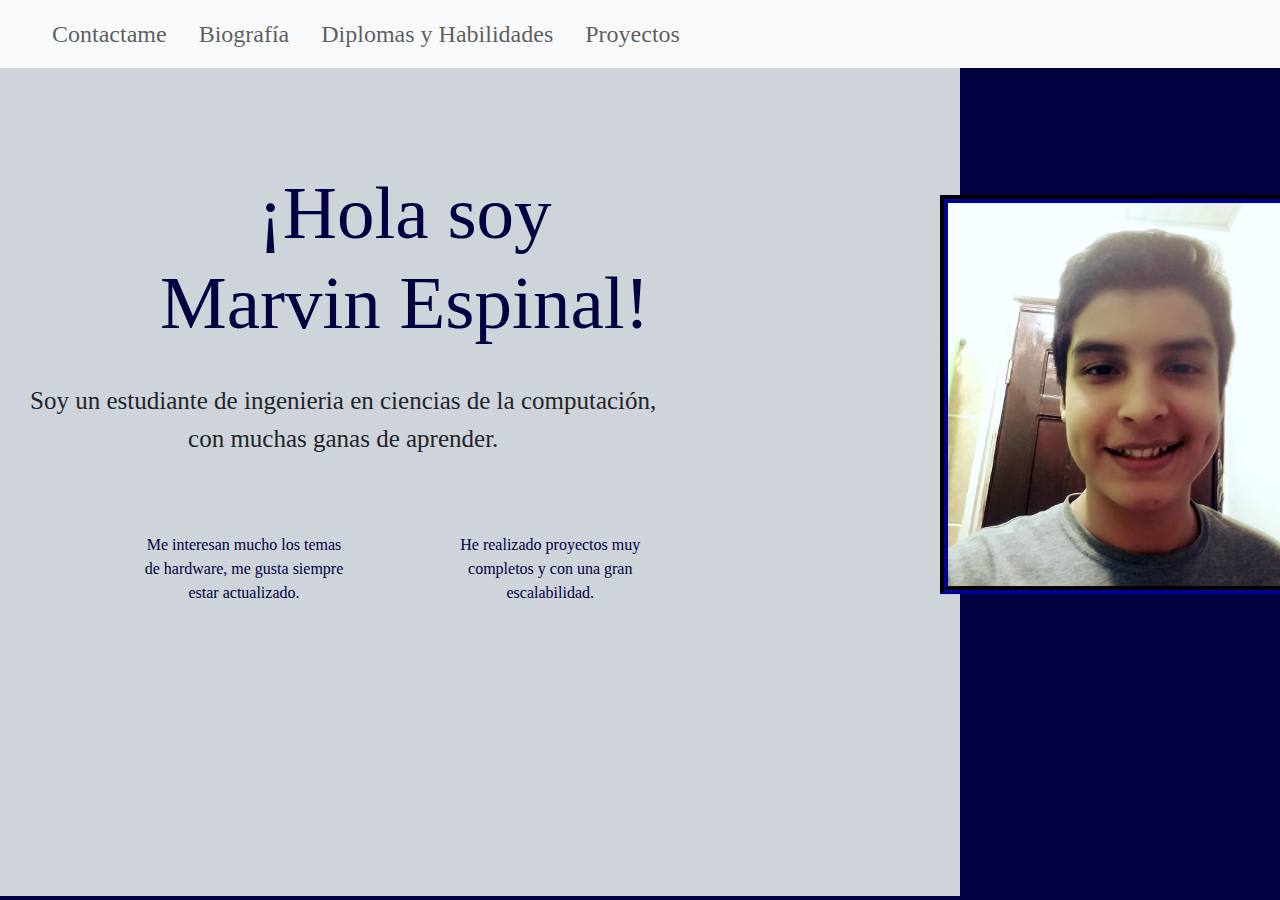
<file: index.html>
<!DOCTYPE html>
<html lang="es">

<head>
    <meta charset="UTF-8">
    <meta name="viewport" content="width=device-width, initial-scale=1.0">
    <title>Portafolio</title>
    <link href="https://cdn.jsdelivr.net/npm/bootstrap@5.3.3/dist/css/bootstrap.min.css" rel="stylesheet"
        integrity="sha384-QWTKZyjpPEjISv5WaRU9OFeRpok6YctnYmDr5pNlyT2bRjXh0JMhjY6hW+ALEwIH" crossorigin="anonymous">
    <script src="https://cdn.jsdelivr.net/npm/bootstrap@5.3.3/dist/js/bootstrap.bundle.min.js"
        integrity="sha384-YvpcrYf0tY3lHB60NNkmXc5s9fDVZLESaAA55NDzOxhy9GkcIdslK1eN7N6jIeHz"
        crossorigin="anonymous"></script>
    <link rel="stylesheet" href="css/principal.css"/>
</head>

<body>
    <header>
        <nav class="navbar navbar-expand-lg bg-body-tertiary">
            <div class="container-fluid">
                <a class="navbar-brand" href="#"></a>
                <button class="navbar-toggler" type="button" data-bs-toggle="collapse"
                    data-bs-target="#navbarSupportedContent" aria-controls="navbarSupportedContent"
                    aria-expanded="false" aria-label="Toggle navigation">
                    <span class="navbar-toggler-icon"></span>
                </button>
                <div class="collapse navbar-collapse" id="navbarSupportedContent">
                    <ul class="navbar-nav me-auto mb-2 mb-lg-0">
                        <li class="nav-item">
                            <a class="nav-link" href="contactame.html">Contactame</a>
                        </li>
                        <li class="nav-item">
                            <a class="nav-link" href="biografia.html">Biografía</a>
                        </li>
                        <li class="nav-item">
                            <a class="nav-link" href="diplomas_habilidades.html">Diplomas y Habilidades</a>
                        </li>
                        <li class="nav-item">
                            <a class="nav-link" href="proyectos.html">Proyectos</a>
                        </li>
                    </ul>
                </div>
            </div>
        </nav>
    </header>
    <main>
        <h1>¡Hola soy <br /> Marvin Espinal!</h1>
        <p>Soy un estudiante de ingenieria en ciencias de la computación,
            <br /> con muchas ganas de aprender.
        </p>
        <div class="parrafo">
            <p>
                Me interesan mucho los temas de hardware,
                me gusta siempre estar actualizado.
            </p>
        </div>
        <div class="parrafo">
            <p>
                He realizado proyectos muy completos
                y con una gran escalabilidad.
            </p>
        </div>
        <div class="square">
            <img src="img/foto.jpg" alt="fotografía">
        </div>

    </main>
</body>

</html>
</file>
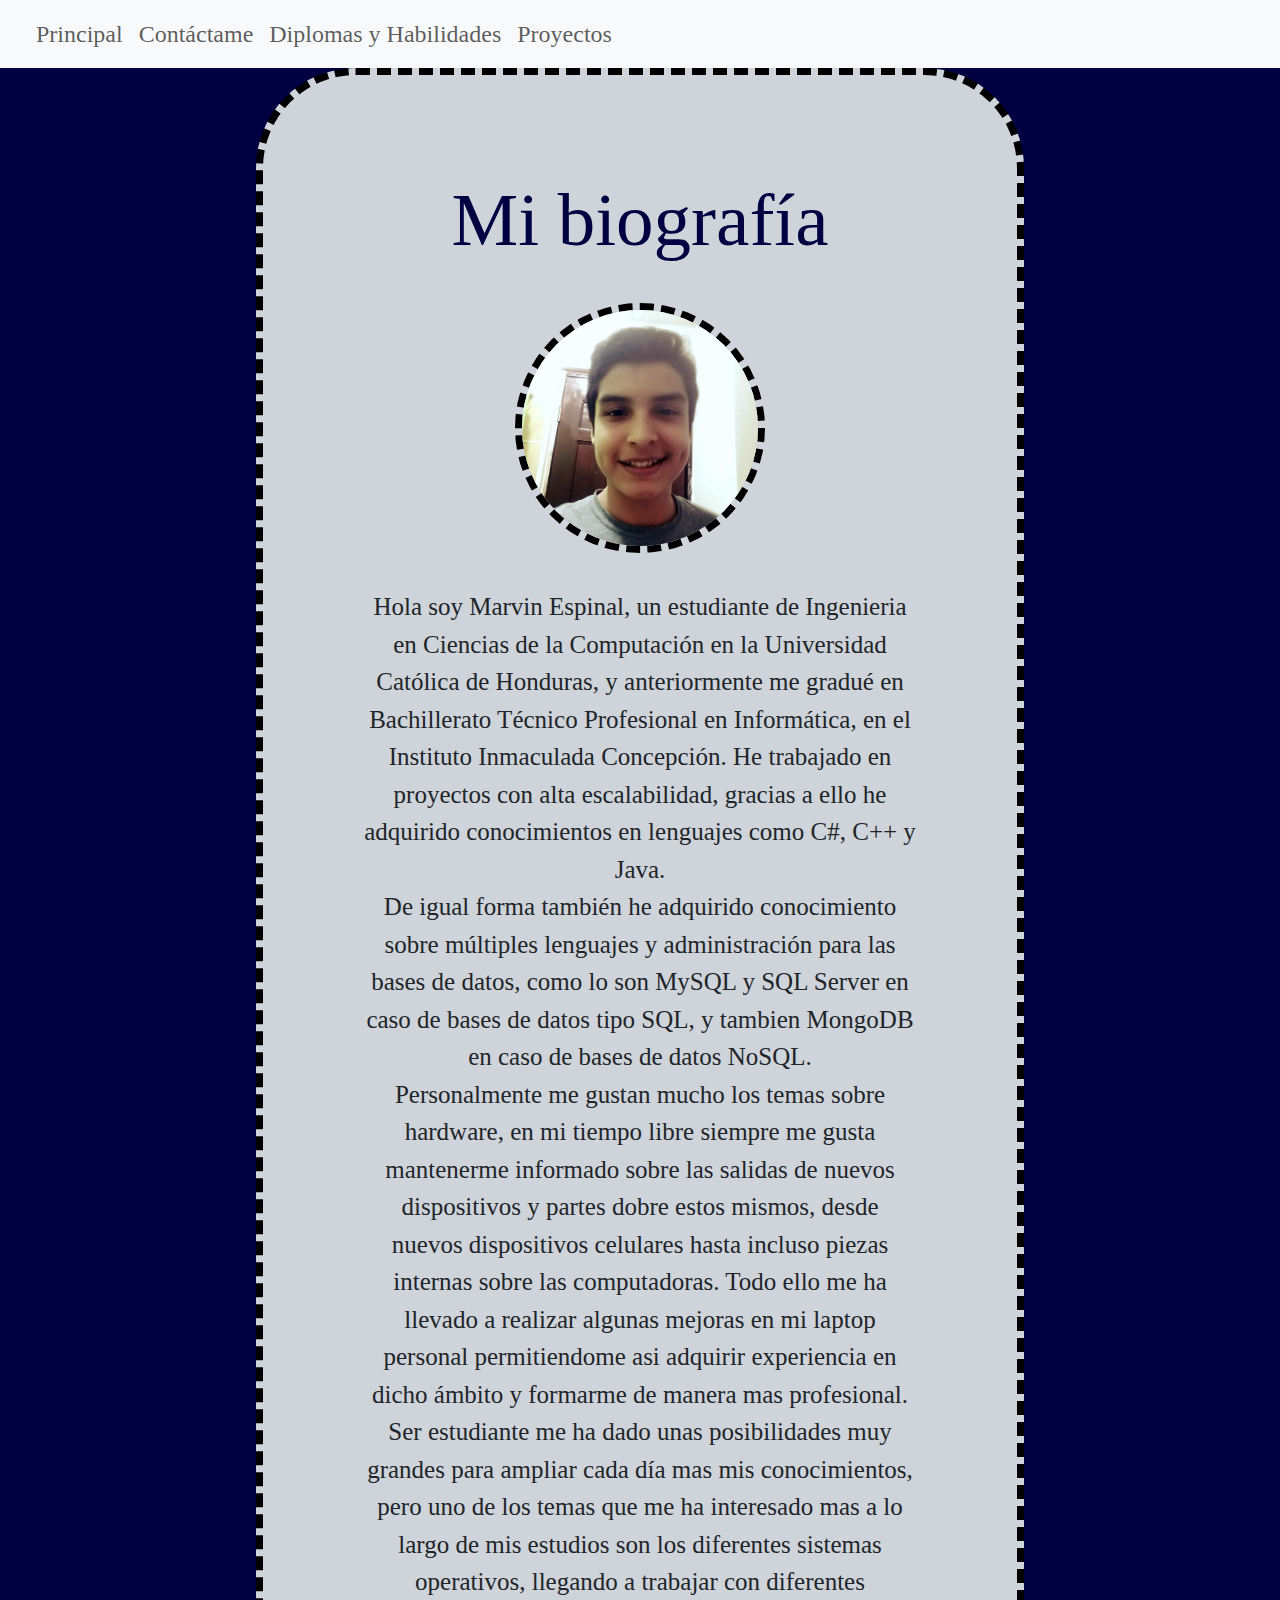
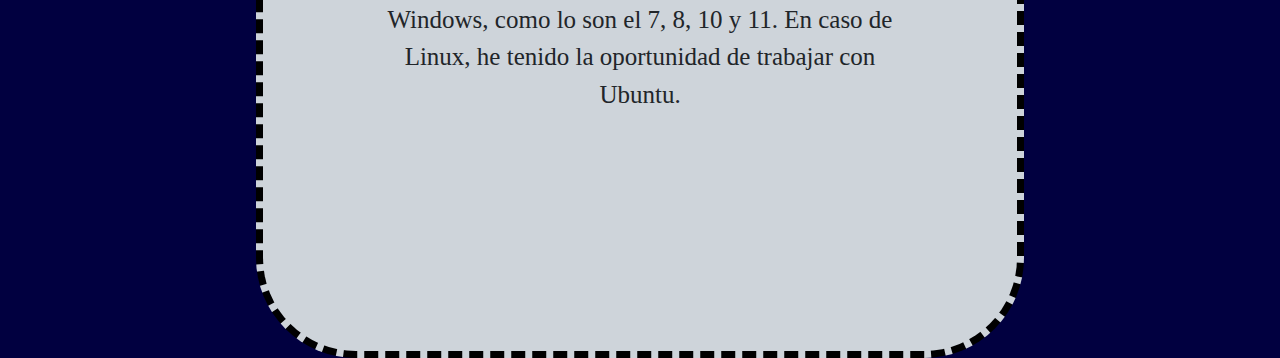
<file: biografia.html>
<!DOCTYPE html>
<html lang="es">

<head>
    <meta charset="UTF-8">
    <meta name="viewport" content="width=device-width, initial-scale=1.0">
    <title>Biografia</title>
    <link href="https://cdn.jsdelivr.net/npm/bootstrap@5.3.3/dist/css/bootstrap.min.css" rel="stylesheet"
        integrity="sha384-QWTKZyjpPEjISv5WaRU9OFeRpok6YctnYmDr5pNlyT2bRjXh0JMhjY6hW+ALEwIH" crossorigin="anonymous">
    <script src="https://cdn.jsdelivr.net/npm/bootstrap@5.3.3/dist/js/bootstrap.bundle.min.js"
        integrity="sha384-YvpcrYf0tY3lHB60NNkmXc5s9fDVZLESaAA55NDzOxhy9GkcIdslK1eN7N6jIeHz"
        crossorigin="anonymous"></script>
    <link rel="stylesheet" href="css/biografia.css" />
</head>

<body>
    <header>
        <nav class="navbar navbar-expand-lg bg-body-tertiary">
            <div class="container-fluid">
                <a class="navbar-brand" href="#"></a>
                <button class="navbar-toggler" type="button" data-bs-toggle="collapse"
                    data-bs-target="#navbarSupportedContent" aria-controls="navbarSupportedContent"
                    aria-expanded="false" aria-label="Toggle navigation">
                    <span class="navbar-toggler-icon"></span>
                </button>
                <div class="collapse navbar-collapse" id="navbarSupportedContent">
                    <ul class="navbar-nav me-auto mb-2 mb-lg-0">
                        <li class="nav-item">
                            <a class="nav-link" href="index.html">Principal</a>
                        </li>
                        <li class="nav-item">
                            <a class="nav-link" href="contactame.html">Contáctame</a>
                        </li>
                        <li class="nav-item">
                            <a class="nav-link" href="diplomas_habilidades.html">Diplomas y Habilidades</a>
                        </li>
                        <li class="nav-item">
                            <a class="nav-link" href="proyectos.html">Proyectos</a>
                        </li>
                    </ul>
                </div>
            </div>
        </nav>
    </header>
    <main>
        <h1>Mi biografía</h1>
        <div>
            <img src="img/foto.jpg" alt="fotografía">
        </div>
        <div>
            <p>Hola soy Marvin Espinal, un estudiante de Ingenieria en Ciencias de la Computación en la Universidad
                Católica de
                Honduras, y
                anteriormente me gradué en Bachillerato Técnico Profesional en Informática, en el Instituto Inmaculada
                Concepción.
                He trabajado en proyectos con alta escalabilidad, gracias a ello he adquirido conocimientos en lenguajes
                como
                C#, C++ y Java. <br>
                De igual forma también he adquirido conocimiento sobre múltiples lenguajes y administración para las
                bases
                de datos, como lo son
                MySQL y SQL Server en caso de bases de datos tipo SQL, y tambien MongoDB en caso de bases de datos
                NoSQL. <br>
                Personalmente me gustan mucho los temas sobre hardware, en mi tiempo libre siempre me gusta mantenerme
                informado sobre las
                salidas de nuevos dispositivos y partes dobre estos mismos, desde nuevos dispositivos celulares hasta
                incluso piezas
                internas sobre las computadoras. Todo ello me ha llevado a realizar algunas mejoras en mi laptop
                personal permitiendome asi adquirir experiencia en dicho ámbito y formarme de manera mas profesional.
                <br>
                Ser estudiante me ha dado unas posibilidades muy grandes para ampliar cada día mas mis conocimientos,
                pero uno de los temas que me ha interesado mas a lo largo de mis estudios son los diferentes sistemas
                operativos,
                llegando
                a trabajar con diferentes Windows, como lo son el 7, 8, 10 y 11. En caso de Linux, he tenido la
                oportunidad
                de trabajar con Ubuntu.
            </p>
        </div>
    </main>
</body>

</html>
</file>
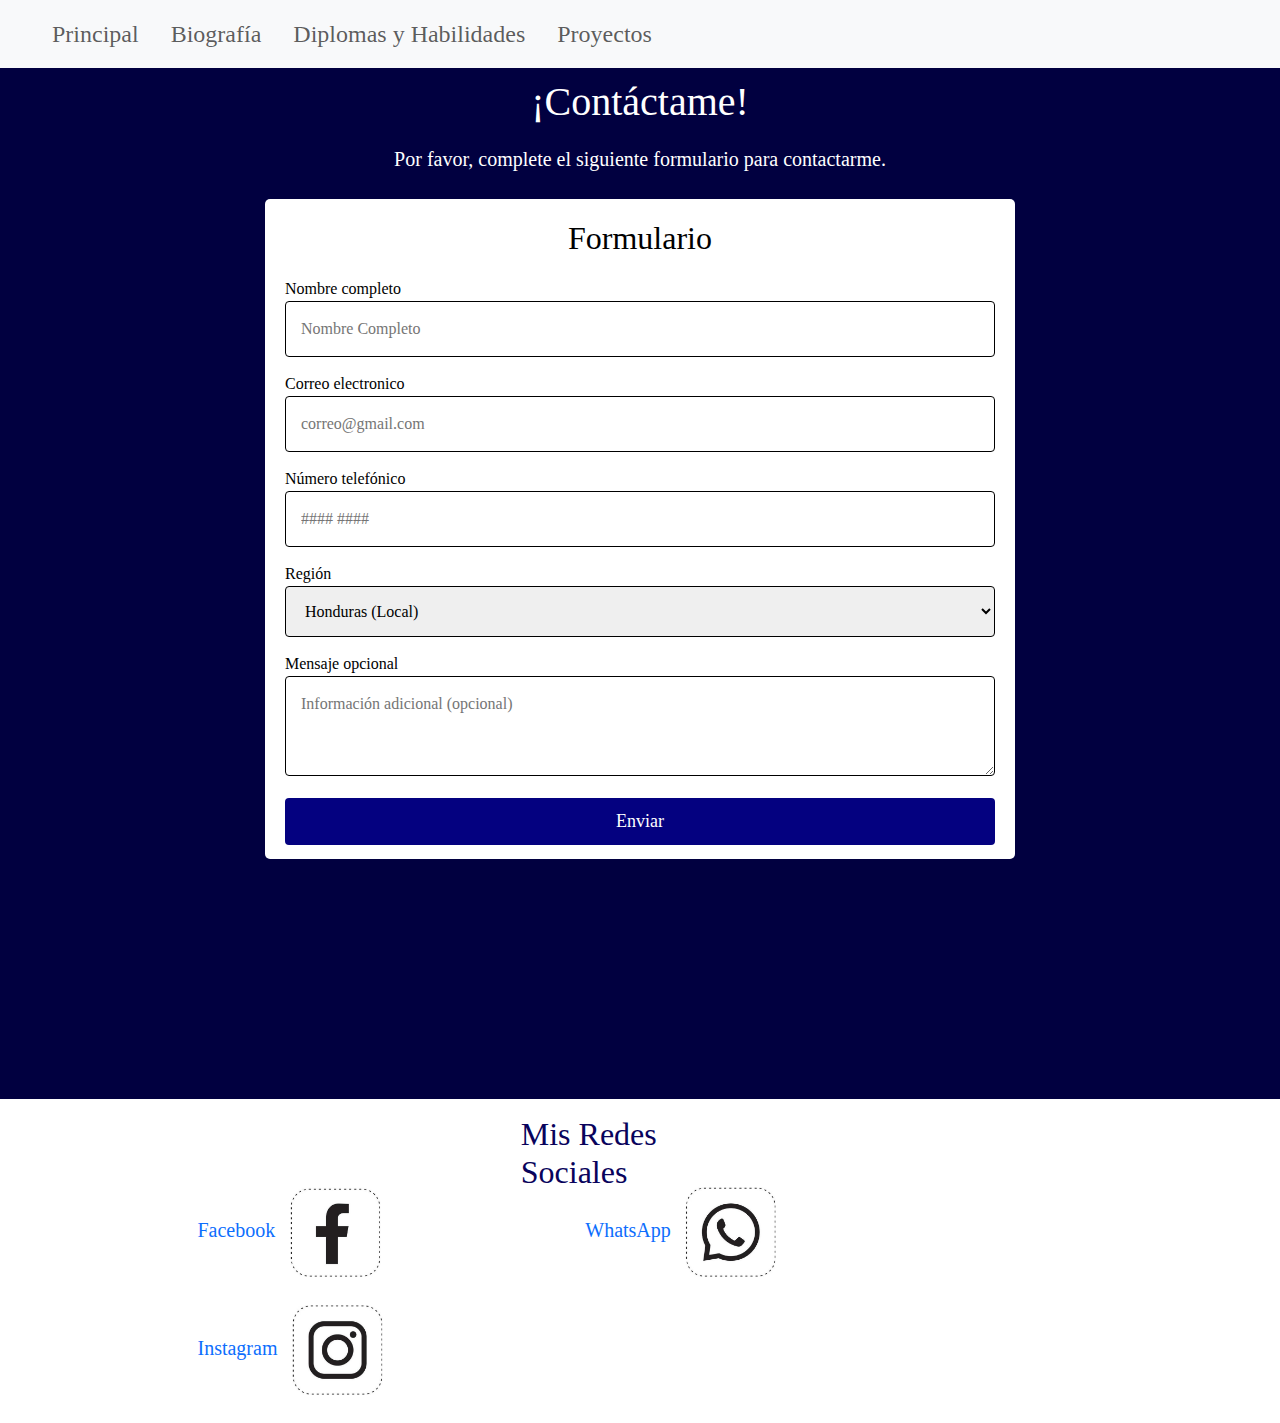
<file: contactame.html>
<!DOCTYPE html>
<html lang="es">

<head>
    <meta charset="UTF-8">
    <meta name="viewport" content="width=device-width, initial-scale=1.0">
    <title>Contactame</title>
    <link href="https://cdn.jsdelivr.net/npm/bootstrap@5.3.3/dist/css/bootstrap.min.css" rel="stylesheet"
        integrity="sha384-QWTKZyjpPEjISv5WaRU9OFeRpok6YctnYmDr5pNlyT2bRjXh0JMhjY6hW+ALEwIH" crossorigin="anonymous">
    <script src="https://cdn.jsdelivr.net/npm/bootstrap@5.3.3/dist/js/bootstrap.bundle.min.js"
        integrity="sha384-YvpcrYf0tY3lHB60NNkmXc5s9fDVZLESaAA55NDzOxhy9GkcIdslK1eN7N6jIeHz"
        crossorigin="anonymous"></script>
    <link rel="stylesheet" href="css/contactame.css" />
</head>

<body>
    <header>
        <nav class="navbar navbar-expand-lg bg-body-tertiary">
            <div class="container-fluid">
                <a class="navbar-brand" href="#"></a>
                <button class="navbar-toggler" type="button" data-bs-toggle="collapse"
                    data-bs-target="#navbarSupportedContent" aria-controls="navbarSupportedContent"
                    aria-expanded="false" aria-label="Toggle navigation">
                    <span class="navbar-toggler-icon"></span>
                </button>
                <div class="collapse navbar-collapse" id="navbarSupportedContent">
                    <ul class="navbar-nav me-auto mb-2 mb-lg-0">
                        <li class="nav-item">
                            <a class="nav-link" href="index.html">Principal</a>
                        </li>
                        <li class="nav-item">
                            <a class="nav-link" href="biografia.html">Biografía</a>
                        </li>
                        <li class="nav-item">
                            <a class="nav-link" href="diplomas_habilidades.html">Diplomas y Habilidades</a>
                        </li>
                        <li class="nav-item">
                            <a class="nav-link" href="proyectos.html">Proyectos</a>
                        </li>
                    </ul>
                </div>
            </div>
        </nav>
    </header>
    <main>
        <h1>¡Contáctame!</h1>
        <div class="parrafo">
            <a>
                Por favor, complete el siguiente formulario para contactarme.
            </a>
        </div>
        <section class="contactarme">
            <div class="formulario">
                <h2>Formulario</h2>
                <form action="contactame.html" method="GET">
                    <label for="txt_Nombre">Nombre completo</label>
                    <input id="txt_Nombre" name="txt_Nombre" type="text" placeholder="Nombre Completo" />

                    <label for="txt_Email">Correo electronico</label>
                    <input id="txt_Email" name="txt_Email" type="email" placeholder="correo@gmail.com" />

                    <label for="txt_Number">Número telefónico</label>
                    <input id="txt_Numero" name="txt_Numero" type="number" placeholder="#### ####" />

                    <label for="cmb_servicios">Región</label>
                    <select name="cmb_servicio" id="cmbservicio">
                        <option value="OPC1" selected>Honduras (Local)</option>
                        <option value="OPC2">Resto del mundo (Extranjero)</option>
                    </select>
                    <label for="txt_Long_Text">Mensaje opcional</label>
                    <textarea name="txtmensaje" id="txtLongText"
                        placeholder="Información adicional (opcional)"></textarea>
                    <button type="submit" name="btnEnviar">Enviar</button>
                </form>
            </div>
        </section>
    </main>
    <footer>
        <h2>Mis Redes Sociales</h2> <br>
        <ul>
            <li>
                <a href="https://www.facebook.com/share/1DTwPKWjNo/" target="_blank">Facebook </a>
                <img src="img/Facebook.jpg" alt="imagen_facebook"> <br> <br>
            </li>
            <li>
                <a href="https://wa.me/qr/Q75RQIUOAGGTA1" target="_blank">WhatsApp</a>
                <img src="img/WhatsApp.jpg" alt="imagen_whatsapp"> <br> <br>
            </li>
            <li>
                <a href="https://www.instagram.com/marvinespinal2112?igsh=d2I5MmJhYTNlNHVl" target="_blank">Instagram </a>
                <img src="img/Instagram.png" alt="imagen_instagram"> <br> <br>
            </li>
        </ul>
    </footer>
    <script src="java/contactarme.js"></script>
</body>

</html>
</file>
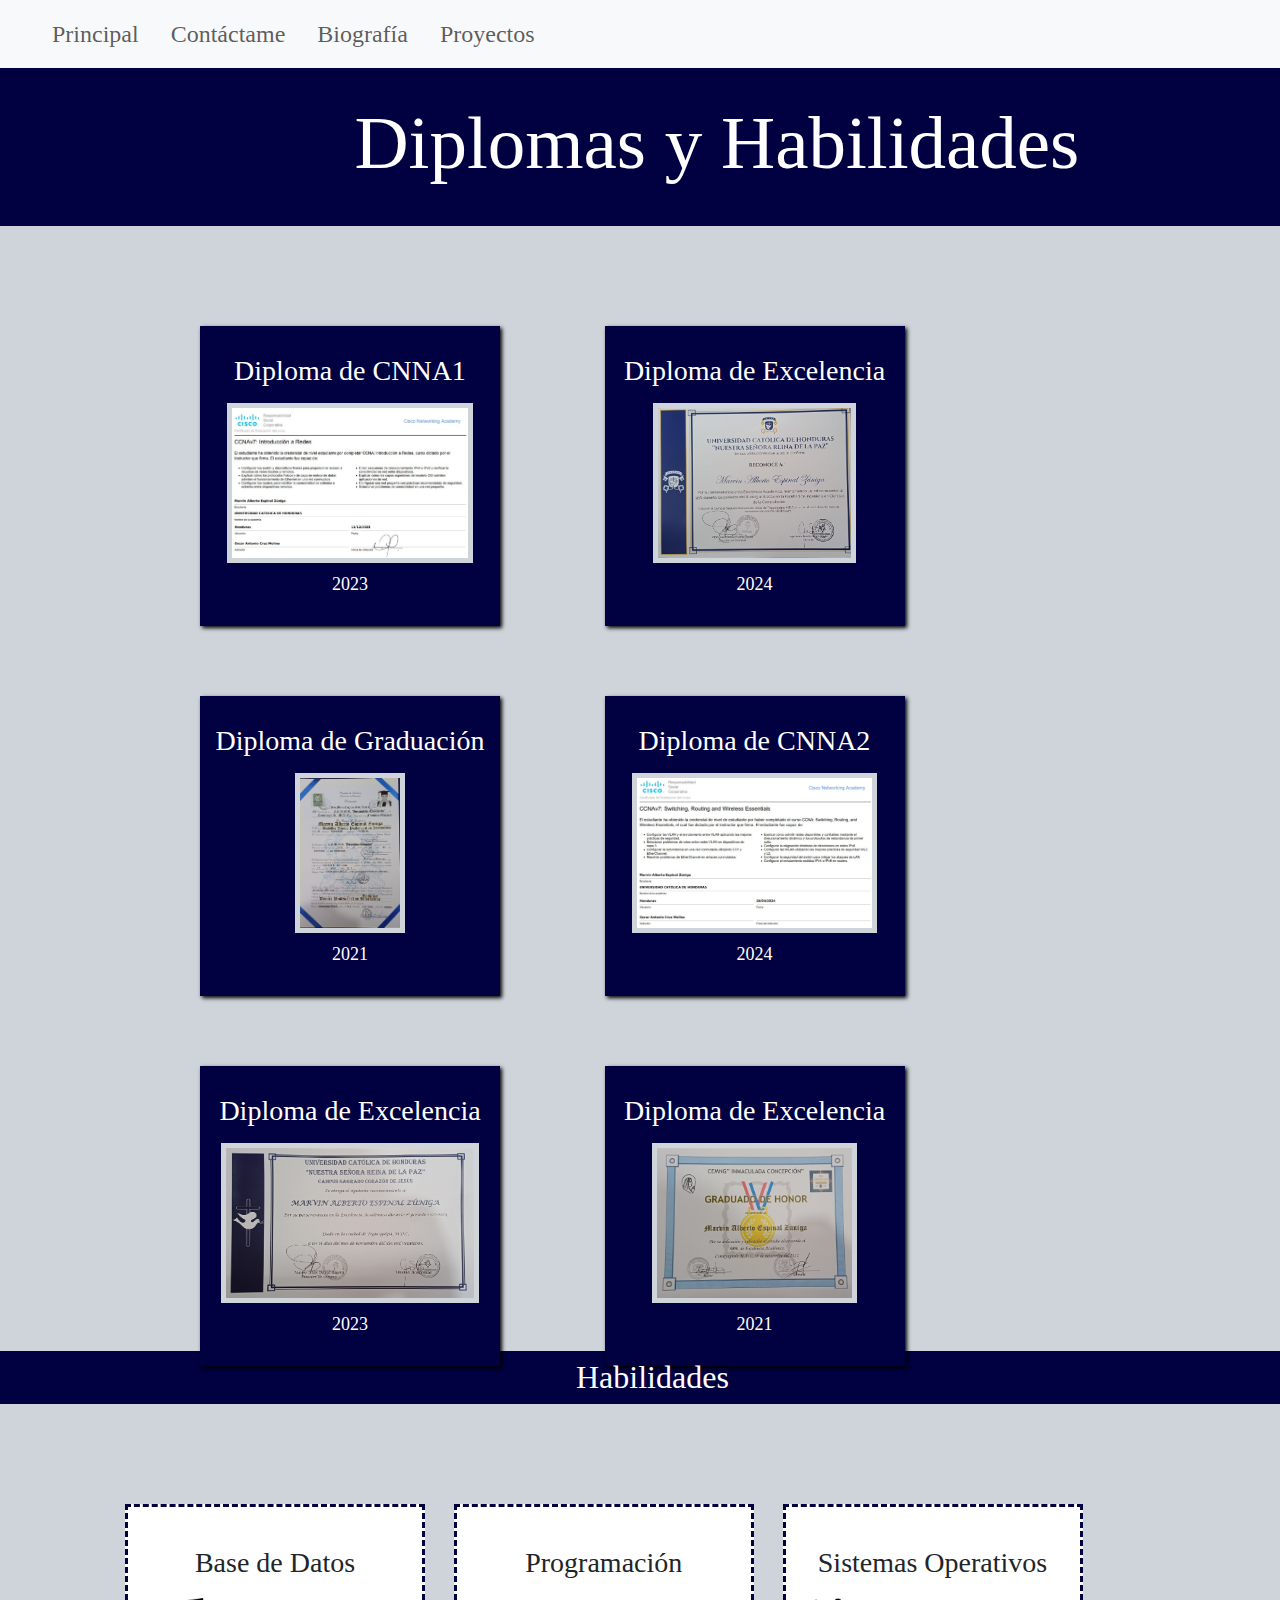
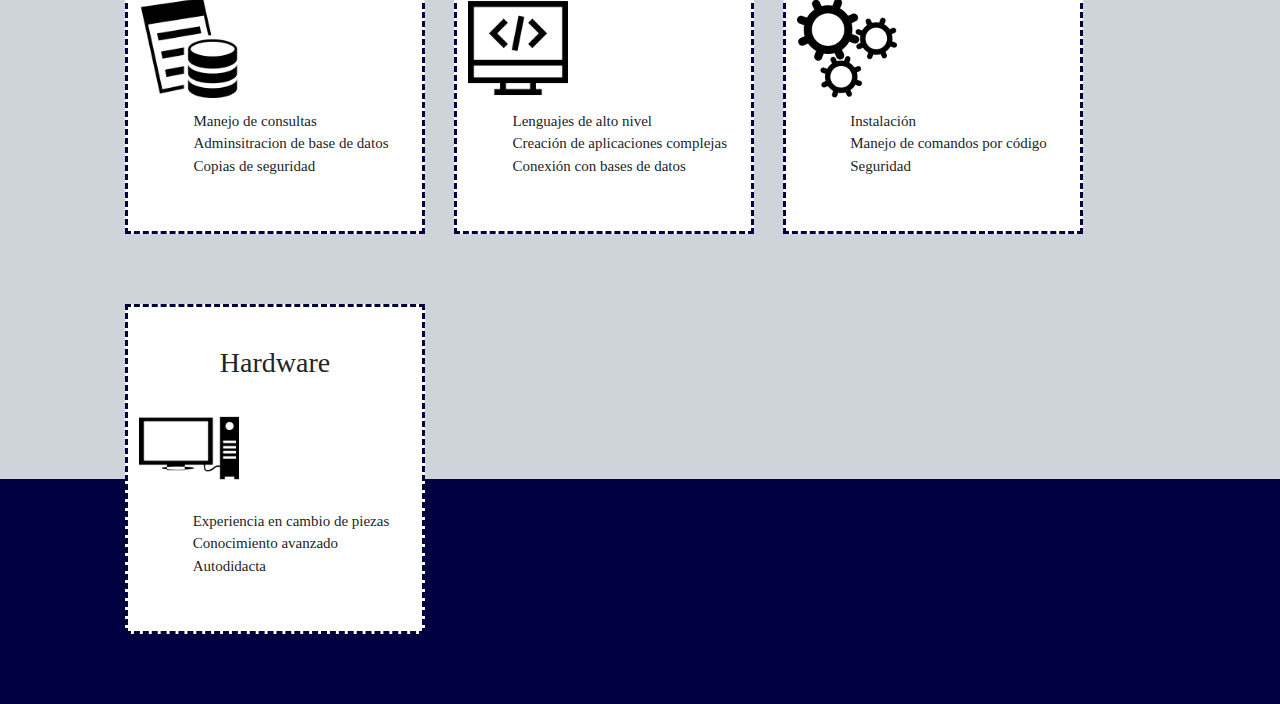
<file: diplomas_habilidades.html>
<!DOCTYPE html>
<html lang="es">

<head>
    <meta charset="UTF-8">
    <meta name="viewport" content="width=device-width, initial-scale=1.0">
    <title>Diplomas y Habilidades</title>
    <link href="https://cdn.jsdelivr.net/npm/bootstrap@5.3.3/dist/css/bootstrap.min.css" rel="stylesheet"
        integrity="sha384-QWTKZyjpPEjISv5WaRU9OFeRpok6YctnYmDr5pNlyT2bRjXh0JMhjY6hW+ALEwIH" crossorigin="anonymous">
    <script src="https://cdn.jsdelivr.net/npm/bootstrap@5.3.3/dist/js/bootstrap.bundle.min.js"
        integrity="sha384-YvpcrYf0tY3lHB60NNkmXc5s9fDVZLESaAA55NDzOxhy9GkcIdslK1eN7N6jIeHz"
        crossorigin="anonymous"></script>
    <link rel="stylesheet" href="css/diplomas_habilidades.css" />
</head>

<body>
    <header>
        <nav class="navbar navbar-expand-lg bg-body-tertiary">
            <div class="container-fluid">
                <a class="navbar-brand" href="#"></a>
                <button class="navbar-toggler" type="button" data-bs-toggle="collapse"
                    data-bs-target="#navbarSupportedContent" aria-controls="navbarSupportedContent"
                    aria-expanded="false" aria-label="Toggle navigation">
                    <span class="navbar-toggler-icon"></span>
                </button>
                <div class="collapse navbar-collapse" id="navbarSupportedContent">
                    <ul class="navbar-nav me-auto mb-2 mb-lg-0">
                        <li class="nav-item">
                            <a class="nav-link" href="index.html">Principal</a>
                        </li>
                        <li class="nav-item">
                            <a class="nav-link" href="contactame.html">Contáctame</a>
                        </li>
                        <li class="nav-item">
                            <a class="nav-link" href="biografia.html">Biografía</a>
                        </li>
                        <li class="nav-item">
                            <a class="nav-link" href="proyectos.html">Proyectos</a>
                        </li>
                    </ul>
                </div>
            </div>
        </nav>
    </header>
    <main>
        <h1>Diplomas y Habilidades</h1>
        <section class="panel_diplomas">
            <div class="tarjeta">
                <h3>Diploma de CNNA1</h3>
                <img src="img/CCNA1.jpg" alt="imagen_tarjeta">
                <br />
                <a>2023</a>
            </div>
            <div class="tarjeta">
                <h3>Diploma de Excelencia</h3>
                <img src="img/Diploma_excelencia_1.jpg" alt="imagen_tarjeta">
                <br />
                <a>2024</a>
            </div>
            <div class="tarjeta">
                <h3>Diploma de Graduación</h3>
                <img src="img/diploma_graduacion.jpg" alt="imagen_tarjeta">
                <br />
                <a>2021</a>
            </div>
            <div class="tarjeta">
                <h3>Diploma de CNNA2</h3>
                <img src="img/CCNA2.jpg" alt="imagen_tarjeta">
                <br />
                <a>2024</a>
            </div>
            <div class="tarjeta">
                <h3>Diploma de Excelencia</h3>
                <img src="img/Diploma_excelencia_2.jpg" alt="imagen_tarjeta">
                <br />
                <a>2023</a>
            </div>
            <div class="tarjeta">
                <h3>Diploma de Excelencia</h3>
                <img src="img/Diploma_excelencia_3.jpg" alt="imagen_tarjeta">
                <br />
                <a>2021</a>
            </div>
        </section>

        <h2>Habilidades</h2>

        <section class="panel_habilidades">
            <div class="habilidad">
                <h3>Base de Datos</h3>
                <img src="img/base_datos.png" alt="imagen_habilidad">
                <ul>
                    <li>Manejo de consultas</li>
                    <li>Adminsitracion de base de datos</li>
                    <li>Copias de seguridad</li>
                </ul>
            </div>
            <div class="habilidad">
                <h3>Programación</h3>
                <img src="img/programacion.png" alt="imagen_habilidad">
                <ul>
                    <li>Lenguajes de alto nivel</li>
                    <li>Creación de aplicaciones complejas</li>
                    <li>Conexión con bases de datos</li>
                </ul>
            </div>
            <div class="habilidad">
                <h3>Sistemas Operativos</h3>
                <img src="img/sistema_operativo.png" alt="imagen_habilidad">
                <ul>
                    <li>Instalación</li>
                    <li>Manejo de comandos por código</li>
                    <li>Seguridad</li>
                </ul>
            </div>
            <div class="habilidad">
                <h3>Hardware</h3>
                <img src="img/hardware.png" alt="imagen_habilidad">
                <ul>
                    <li>Experiencia en cambio de piezas</li>
                    <li>Conocimiento avanzado</li>
                    <li>Autodidacta</li>
                </ul>
            </div>
        </section>
    </main>
</body>

</html>
</file>
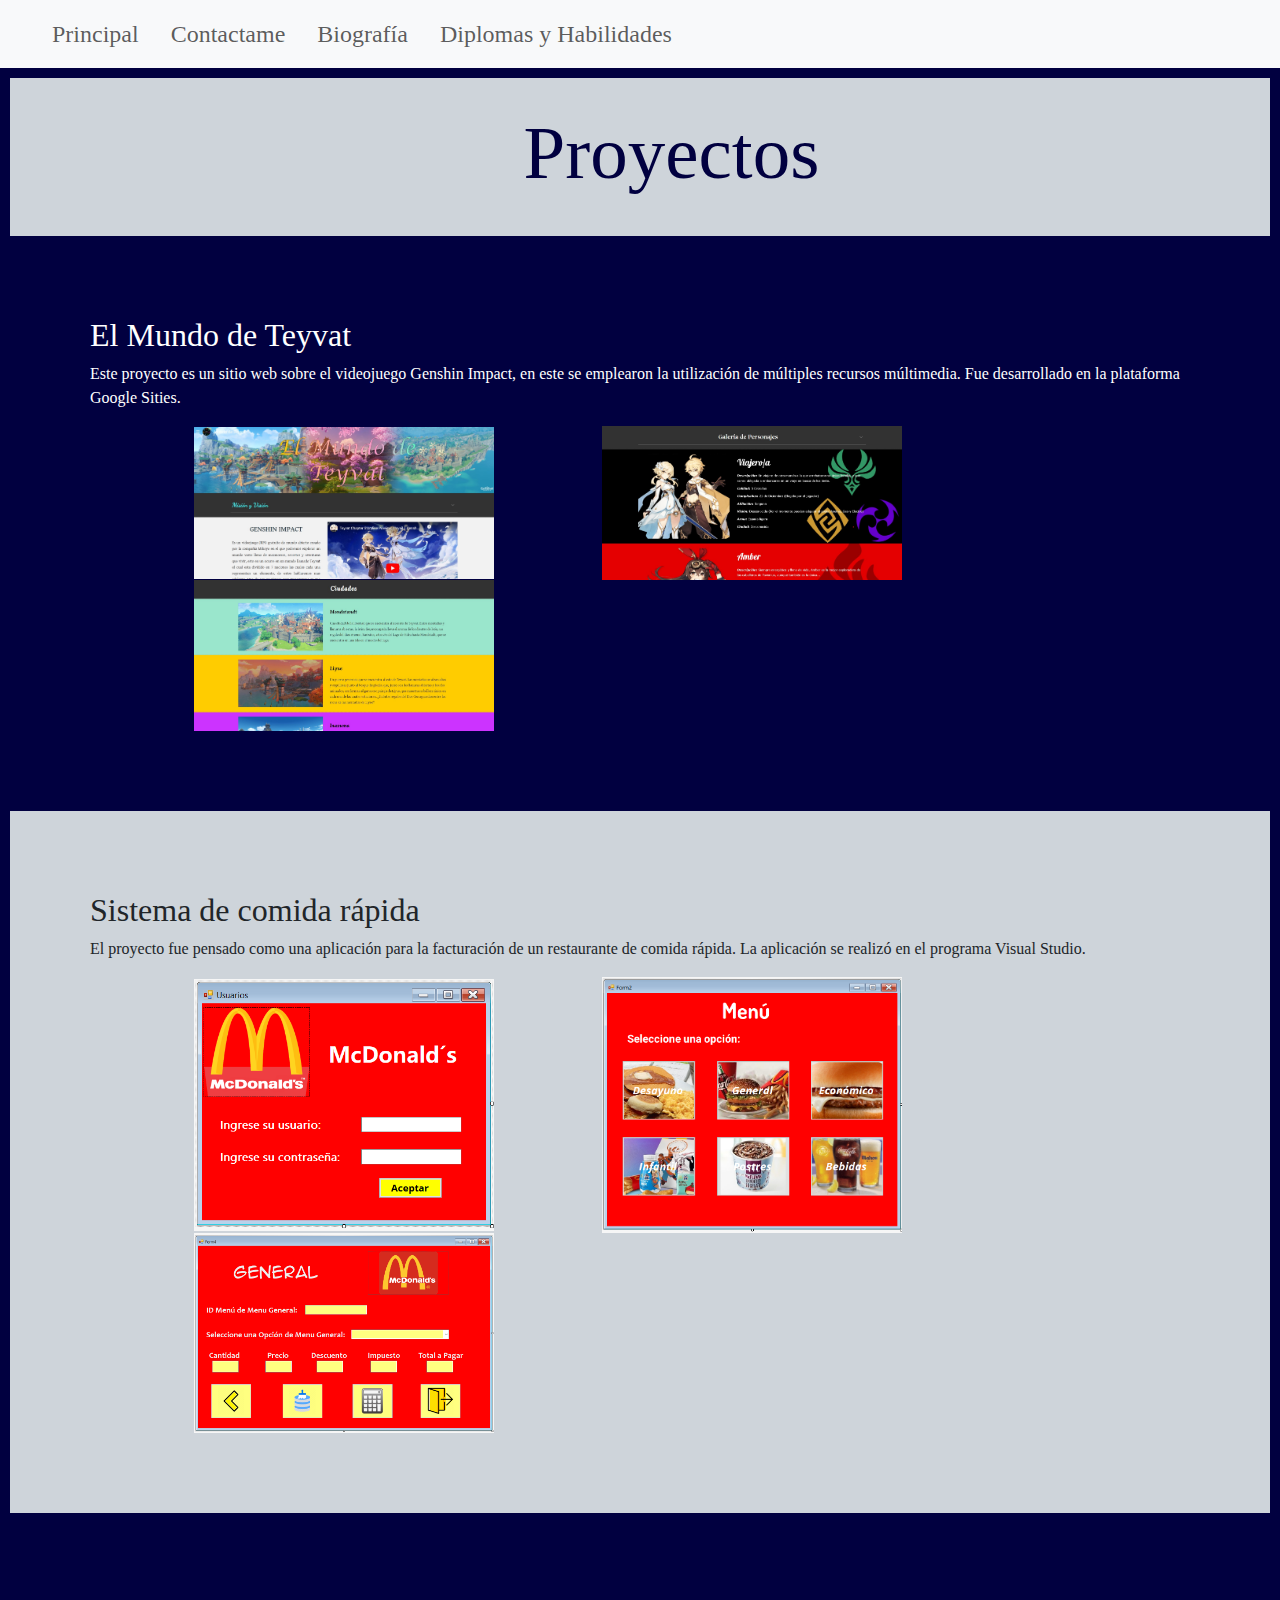
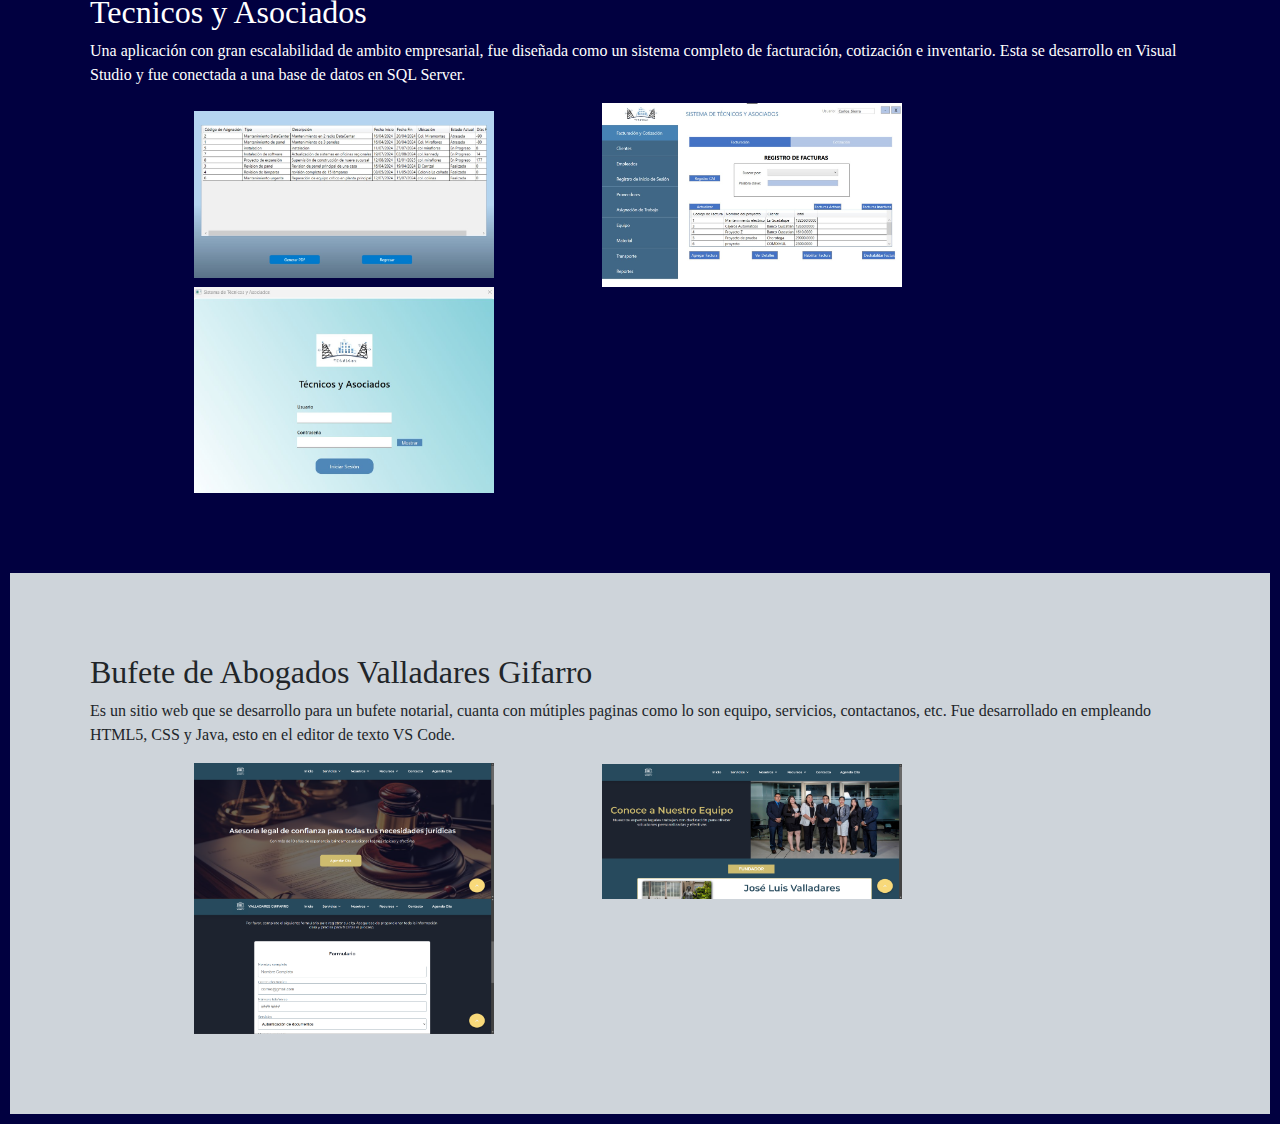
<file: proyectos.html>
<!DOCTYPE html>
<html lang="es">

<head>
    <meta charset="UTF-8">
    <meta name="viewport" content="width=device-width, initial-scale=1.0">
    <title>Proyectos</title>
    <link href="https://cdn.jsdelivr.net/npm/bootstrap@5.3.3/dist/css/bootstrap.min.css" rel="stylesheet"
        integrity="sha384-QWTKZyjpPEjISv5WaRU9OFeRpok6YctnYmDr5pNlyT2bRjXh0JMhjY6hW+ALEwIH" crossorigin="anonymous">
    <script src="https://cdn.jsdelivr.net/npm/bootstrap@5.3.3/dist/js/bootstrap.bundle.min.js"
        integrity="sha384-YvpcrYf0tY3lHB60NNkmXc5s9fDVZLESaAA55NDzOxhy9GkcIdslK1eN7N6jIeHz"
        crossorigin="anonymous"></script>
    <link rel="stylesheet" href="css/proyectos.css" />
</head>

<body>
    <header>
        <nav class="navbar navbar-expand-lg bg-body-tertiary">
            <div class="container-fluid">
                <a class="navbar-brand" href="#"></a>
                <button class="navbar-toggler" type="button" data-bs-toggle="collapse"
                    data-bs-target="#navbarSupportedContent" aria-controls="navbarSupportedContent"
                    aria-expanded="false" aria-label="Toggle navigation">
                    <span class="navbar-toggler-icon"></span>
                </button>
                <div class="collapse navbar-collapse" id="navbarSupportedContent">
                    <ul class="navbar-nav me-auto mb-2 mb-lg-0">
                        <li class="nav-item">
                            <a class="nav-link" href="index.html">Principal</a>
                        </li>
                        <li class="nav-item">
                            <a class="nav-link" href="contactame.html">Contactame</a>
                        </li>
                        <li class="nav-item">
                            <a class="nav-link" href="biografia.html">Biografía</a>
                        </li>
                        <li class="nav-item">
                            <a class="nav-link" href="diplomas_habilidades.html">Diplomas y Habilidades</a>
                        </li>
                    </ul>
                </div>
            </div>
        </nav>
    </header>
    <main>
        <h1>Proyectos</h1>
        <section class="proyectos">
            <div class="panel_azul">
                <h2>El Mundo de Teyvat</h2>
                <p>Este proyecto es un sitio web sobre el videojuego Genshin Impact, en este se emplearon la utilización
                    de múltiples recursos múltimedia. Fue desarrollado en la plataforma Google Sities.</p>
                <img src="img/mundo_teyvat_1.jpg" alt="imagen_proyecto">
                <img src="img/mundo_teyvat_2.jpg" alt="imagen_proyecto">
                <img src="img/mundo_teyvat_3.jpg" alt="imagen_proyecto">
            </div>
            <div>
                <h2>Sistema de comida rápida</h2>
                <p>El proyecto fue pensado como una aplicación para la facturación de un restaurante de comida rápida.
                    La aplicación se realizó en el programa Visual Studio.</p>
                <img src="img/comidas_rapidas_1.png" alt="imagen_proyecto">
                <img src="img/comidas_rapidas_2.png" alt="imagen_proyecto">
                <img src="img/comidas_rapidas_3.png" alt="imagen_proyecto">
            </div>
            <div class="panel_azul">
                <h2>Tecnicos y Asociados</h2>
                <p>Una aplicación con gran escalabilidad de ambito empresarial, fue diseñada como un sistema completo de
                    facturación, cotización e inventario. Esta se desarrollo en Visual Studio y fue conectada a una base
                    de datos en SQL Server.</p>
                <img src="img/Tecnicos_asociados_1.jpg" alt="imagen_proyecto">
                <img src="img/Tecnicos_asociados_2.jpg" alt="imagen_proyecto">
                <img src="img/Tecnicos_asociados_3.jpg" alt="imagen_proyecto">
            </div>
            <div>
                <h2>Bufete de Abogados Valladares Gifarro</h2>
                <p>Es un sitio web que se desarrollo para un bufete notarial, cuanta con mútiples paginas como lo son
                    equipo, servicios, contactanos, etc. Fue desarrollado en empleando HTML5, CSS y Java, esto en el
                    editor de texto VS Code.</p>
                <img src="img/bufete_notarial_1.png" alt="imagen_proyecto">
                <img src="img/bufete_notarial_2.png" alt="imagen_proyecto">
                <img src="img/bufete_notarial_3.png" alt="imagen_proyecto">
            </div>
        </section>
    </main>
</body>

</html>
</file>
<file: css/principal.css>
@import url("https://fonts.googleapis.com/css2?family=Montserrat:wght@400;600&display=swap");
body{
    font-family: var(--body-font);
    font-size: var(--normal-font-size);
    background-color: rgb(1, 0, 64);
}

header{
    font-size: 150%;
}

header .nav-item{
    margin-left: 1rem;
}

main{
    background-color: rgb(206, 212, 218);
    font-size: 25px;
    padding: 100px;
    height: 92vh;
    width: 75%;
}
main h1
{
    display: flex;
    position: relative;
    align-items: center;
    align-content: center;
    text-align: center;
    padding-bottom: 30px;
    padding-left: 60px;
    font-size: 75px;
    color:  rgb(1, 0, 64);
}

main p{
    text-align: center;
    transform: translate(-18%, -5%);
}

div.square img{
    height: 399px;
    width: 399px;
    transform: translate(0%, -5%);
    padding: 0px;
    margin: 0px;
    border: 8px, rgb(1, 0, 64), groove;
}
div.square{
    height: 400px;
    width: 400px;
    transform: translate(210%, -90%);
}
div.parrafo{
    transform: translate(80px, 50px);
    display: inline-flex;
    padding-right: 100px;
    width: 300px;
    font-size: 16px;
    color:  rgb(1, 0, 64);
}

@media screen and (max-width: 768px) {
    body {
        font-size: 18px;
        background-color: rgb(1, 0, 64);
    }
    
    header {
        font-size: 120%;
    }
    
    main {
        width: 80%;
        font-size: 20px;
        height: 92vh;
    }
    
    main h1 {
        font-size: 50px;
        padding-left: 0;
        text-align: center;
    }
    
    main p {
        text-align: center;
    }
    
    div.square {
        height: 250px;
        width: 250px;
        transform: translate(155%, -120%);
    }
    
    div.square img {
        height: 250px;
        width: 250px;
    }
    
    div.parrafo {
        display: inline-block;
        width: 49%;
        font-size: 14px;
        text-align: center;
        transform: none;
        padding: 0px;
        margin-top: 5%;
    }
}


@media screen and (max-width: 340px) {
    body {
        font-size: 16px;

    }
    main {
        width: 100%;
        padding: 20px;
        font-size: 16px;
        height: 120vh;
        border: dashed, 5px;
    }
    
    main h1 {
        font-size: 35px;
        text-align: center;
        margin-left: 9%;
    }
    
    main p {
        font-size: 14px;
        text-align: center;
        width: 150px;
        transform: translate(40%, 0%);
        margin-bottom: 250px;
    }
    
    div.square {
        display: flex;
        height: 200px;
        width: 100%;
        transform: translate(0%, -210%);
        justify-content: center;
    }
    
    div.square img {
        height: 200px;
        width: 200px;
        border-radius: 100px;
    }
    
    div.parrafo {
        font-size: 12px;
        width: 95%;
        margin-bottom: 0px;
    }

    div.parrafo p{
        margin-bottom: 15px;
    }
}
</file>
<file: css/biografia.css>
@import url("https://fonts.googleapis.com/css2?family=Montserrat:wght@400;600&display=swap");

body {
    font-family: var(--body-font);
    font-size: var(--normal-font-size);
    background-color: rgb(1, 0, 64);
}

header {
    font-size: 150%;
}

main {
    background-color: rgb(206, 212, 218);
    font-size: 25px;
    padding: 100px;
    height: 210vh;
    width: 60%;
    margin-left: 20%;
    border-radius: 100px;
    border: dashed, rgb(0, 0, 0), 7px;
}

main h1 {
    display: flex;
    justify-content: center;
    align-items: center;
    align-content: center;
    justify-items: center;
    text-align: center;
    padding-bottom: 30px;
    font-size: 75px;
    color: rgb(1, 0, 64);
}

main p {
    display: flex;
    text-align: center;
}

main div {
    display: flex;
    justify-content: center;
    align-items: center;
    align-content: center;
    justify-items: center;
}

main img {
    height: 250px;
    width: 250px;
    margin-bottom: 35px;
    border-radius: 100%;
    border: dashed, rgb(0, 0, 0), 7px;
}

@media screen and (max-width: 768px) {

    main {
        height: 2150px;
        width: 600px;
        margin-left: 82px;
    }
}

@media screen and (max-width: 320px) {

    main {
        height: 1500px;
        width: 250px;
        margin-left: 35px;
        padding: 20px;
        border-radius: 40px;
        margin-top: 25px;
        margin-bottom: 25px;
    }

    main h1 {
        font-size: 35px;
    }
    
    main p {
        font-size: 15px;
    }

    main img {
        height: 180px;
        width: 180px;
        border: solid, rgb(1, 0, 64);
    }
    }
}
</file>
<file: css/contactame.css>
@import url("https://fonts.googleapis.com/css2?family=Montserrat:wght@400;600&display=swap");

body {
    font-family: var(--body-font);
    font-size: var(--normal-font-size);
    background: rgb(255, 255, 255);
    color: #fff;
    padding: 0px;
    margin: 0px;
    padding: 0px;
}

header{
    font-size: 150%;
}

header .nav-item{
    margin-left: 1rem;
}

main {
    background-color: rgb(1, 0, 64);
    color: rgb(255, 255, 255);
}

h1 {
    display: flex;
    justify-content: center;
    padding: 10px;
}

.contactarme {
    background-color: rgb(1, 0, 64);
    display: flex;
    justify-content: center;
    height: 100vh;
}

.formulario {
    justify-content: center;
    justify-items: center;
    background-color: white;
    border-radius: 5px;
    padding: 20px;
    height: 660px;
    width: 750px;
}

.formulario h2 {
    text-align: center;
    color: black;
    margin-bottom: 20px;
}

.formulario label{
    color: black;
}

.formulario input,
.formulario select,
.formulario textarea {
    width: 100%;
    padding: 15px;
    margin-bottom: 15px;
    border: 1px solid black;
    border-radius: 4px;
    box-sizing: border-box;
}

.formulario input:focus,
.formulario select:focus,
.formulario textarea:focus {
    border-color: black;
    outline: none;
    box-shadow: 0 0 5px black;
}

.formulario textarea {
    resize: vertical;
    height: 100px;
}

.formulario button {
    width: 100%;
    padding: 10px;
    background-color: rgb(4, 1, 128);
    color: white;
    border: none;
    border-radius: 4px;
    font-size: 18px;
    cursor: pointer;
}

.formulario button:hover {
    background-color: rgb(7, 7, 232);
    color: white;
}

.parrafo a {
    font-size: 20px;
    color: white;
    text-decoration: none;
    padding-bottom: 25px;
}

.parrafo {
    display: flex;
    justify-content: center;
}

body footer h2{
    color: rgb(9, 3, 92);
    transform: translate(235%, 0%);
}

body footer {
    display: flex;
    color: black;
    padding: 1rem;
    line-height: 1.4;
    height: 120px;
    justify-content: center;

}

body footer ul {
    list-style: none;
    text-decoration: none;
    color: rgb(1, 0, 64);
    font-size: 20px;
    transform: translate(-16%, 100%);
}

body footer ul li{
    margin-right: 100px;
    margin-left: 100px;
    display: inline-block;
}

body footer ul a{
    text-decoration: none;
}

footer li img{
    width: 90px;
    height: 90px;
    margin-left: 10px;
}

@media screen and (max-width: 768px) {
    .formulario {
        height: 660px;
        width: 600px;
    }

    .contactarme {
        height: 115vh;
    }

    .formulario h2 {
        margin-bottom: 0px;
    }

    body footer {
        height: 100px;
    }

    body footer ul li{
        margin-right: 0px;
        margin-left: 0px;
        width: 140px;
        height: 20px;
    }

    body footer h2{
        color: rgb(9, 3, 92);
        transform: translate(100%, 0%);
        width: 250px;
        height: 30px;
    }

    body footer ul {
        font-size: 20px;
        transform: translate(-22.5%, 350%);
        height: 40px;
    }

    body footer ul li img{
        transform: translate(-10%, -150%);
        height: 70px;
        width: 70px;
    }
}

@media screen and (max-width: 320px) {
    
    main .parrafo a {
        text-align: center;
        margin-left: 0px;
    }

    body footer ul {
        font-size: 20px;
        transform: translate(-15%, 500%);
        height: 40px;
    }

    body footer h2{
        text-align: center;
        width: 300px;
        transform: translate(90%, 80%);
    }
    
}
</file>
<file: css/diplomas_habilidades.css>
@import url("https://fonts.googleapis.com/css2?family=Montserrat:wght@400;600&display=swap");

body {
    font-family: var(--body-font);
    font-size: var(--normal-font-size);
    background-color: rgb(1, 0, 64);
}

header {
    font-size: 150%;
}

header .nav-item {
    margin-left: 1rem;
}

main h1 {
    display: flex;
    padding-bottom: 30px;
    padding-left: 60px;
    font-size: 75px;
    margin-top: 30px;
    margin-left: 23%;
    color: rgb(255, 255, 255);
}

main .panel_diplomas {
    align-items: center;
    background-color: rgb(206, 212, 218);
    font-size: 18px;
    padding: 100px;
    height: 125vh;
}

main .panel_diplomas .tarjeta {
    display: inline-block;
    margin-left: 100px;
    margin-bottom: 70px;
    justify-content: center;
    align-content: center;
    justify-items: center;
    text-align: center;
    border: solid, rgba(0, 0, 0, 0), 0.1px;
    box-shadow: 2px 2px 4px #000;
    width: 300px;
    height: 300px;
    background-color: rgb(1, 0, 64);
    color: white;
}

main .panel_diplomas .tarjeta img {
    height: 160px;
    margin: 0.5rem;
    border: solid, 5px;
    border-color: rgb(206, 212, 218);
}

main .panel_habilidades {
    align-items: center;
    background-color: rgb(206, 212, 218);
    font-size: 15px;
    padding: 100px;
    height: 75vh;
    text-decoration: none;
}

main .panel_habilidades .habilidad {
    border: dashed, 0.2rem, rgb(1, 0, 64);
    background-color: white;
    display: inline-block;
    margin-left: 25px;
    margin-bottom: 70px;
    align-content: center;
    justify-items: center;
    width: 300px;
    height: 330px;
}

main .panel_habilidades .habilidad ul li {
    list-style: none;
}

main .panel_habilidades .habilidad img {
    height: 100px;
    margin: 0.7rem;
}

main h2 {
    display: flex;
    margin-top: 7px;
    margin-left: 45%;
    color: rgb(255, 255, 255);
}

@media screen and (max-width: 768px) {

    main h1 {
        margin-left: 140px;
        font-size: 40px;
    }

    main .panel_diplomas {
        padding: 50px;
        height: 160vh;
    }

    main .panel_diplomas .tarjeta {
        margin-left: 50px;
        margin-bottom: 50px;
        width: 250px;
        height: 250px;
    }

    main .panel_diplomas .tarjeta h3 {
        font-size: 20px;
    }

    main .panel_diplomas .tarjeta img {
        height: 130px;
        margin: 0.5rem;
    }

    main .panel_habilidades {
        padding: 60px;
        height: 760px;
    }

    main .panel_habilidades .habilidad {
        margin-left: 25px;
        margin-right: 22px;
        margin-bottom: 70px;
        width: 270px;
        height: 280px;
    }

    main h2 {
        margin-left: 41%;
    }
}

@media screen and (max-width: 320px) {

    main h1 {
        font-size: 30px;
        margin-left: 15px;
        width: 300px;
        padding-left: 0px;
    }

    main .panel_diplomas {
        padding: 35px;
        height: 300vh;
    }

    main .panel_diplomas .tarjeta {
        margin-left: 0px;
        margin-bottom: 50px;
        width: 250px;
        height: 250px;
    }

    main .panel_diplomas .tarjeta h3 {
        font-size: 20px;
    }

    main .panel_diplomas .tarjeta img {
        height: 130px;
        margin: 0.5rem;
    }

    main .panel_habilidades {
        padding: 15px;
        height: 1260px;
    }

    main .panel_habilidades .habilidad {
        margin-left: 10px;
        margin-right: 0px;
        margin-bottom: 30px;
        width: 270px;
        height: 280px;
    }

    main h2 {
        margin-left: 32%;
    }
}
</file>
<file: css/proyectos.css>
@import url("https://fonts.googleapis.com/css2?family=Montserrat:wght@400;600&display=swap");

body {
    font-family: var(--body-font);
    font-size: var(--normal-font-size);
    background-color: rgb(206, 212, 218);
}

header {
    font-size: 150%;
}

header .nav-item {
    margin-left: 1rem;
}

main {
    border: solid, rgb(1, 0, 64), 10px;
}

main h1 {
    display: flex;
    padding-bottom: 30px;
    padding-left: 60px;
    font-size: 75px;
    margin-top: 30px;
    margin-left: 36%;
    color: rgb(1, 0, 64);
}

main .proyectos div {
    padding: 5rem;
    padding-bottom: 5rem;
    border: rgb(1, 0, 64);
}

main .proyectos .panel_azul {
    color: white;
    background-color: rgb(1, 0, 64);
}

main .proyectos div img {
    margin-left: 6.5rem;
    width: 300px;
}

@media screen and (max-width: 768px) {

    main h1 {
        margin-left: 23%;
    }

    main .proyectos div h2{
        font-size: 35px;
    }

    main .proyectos div img {
        margin-bottom: 1.5rem;
        margin-left: 9.5rem;
    }
}

@media screen and (max-width: 320px) {

    main .proyectos div img {
        margin-left: 0px;
        width: 200px;
    }

    main h1 {
        margin-left: 32px;
        font-size: 30px;
    }

    main .proyectos div{
        padding-left: 15%;
    }

    main .proyectos div h2{
        width: 200px;
    }

}
</file>
